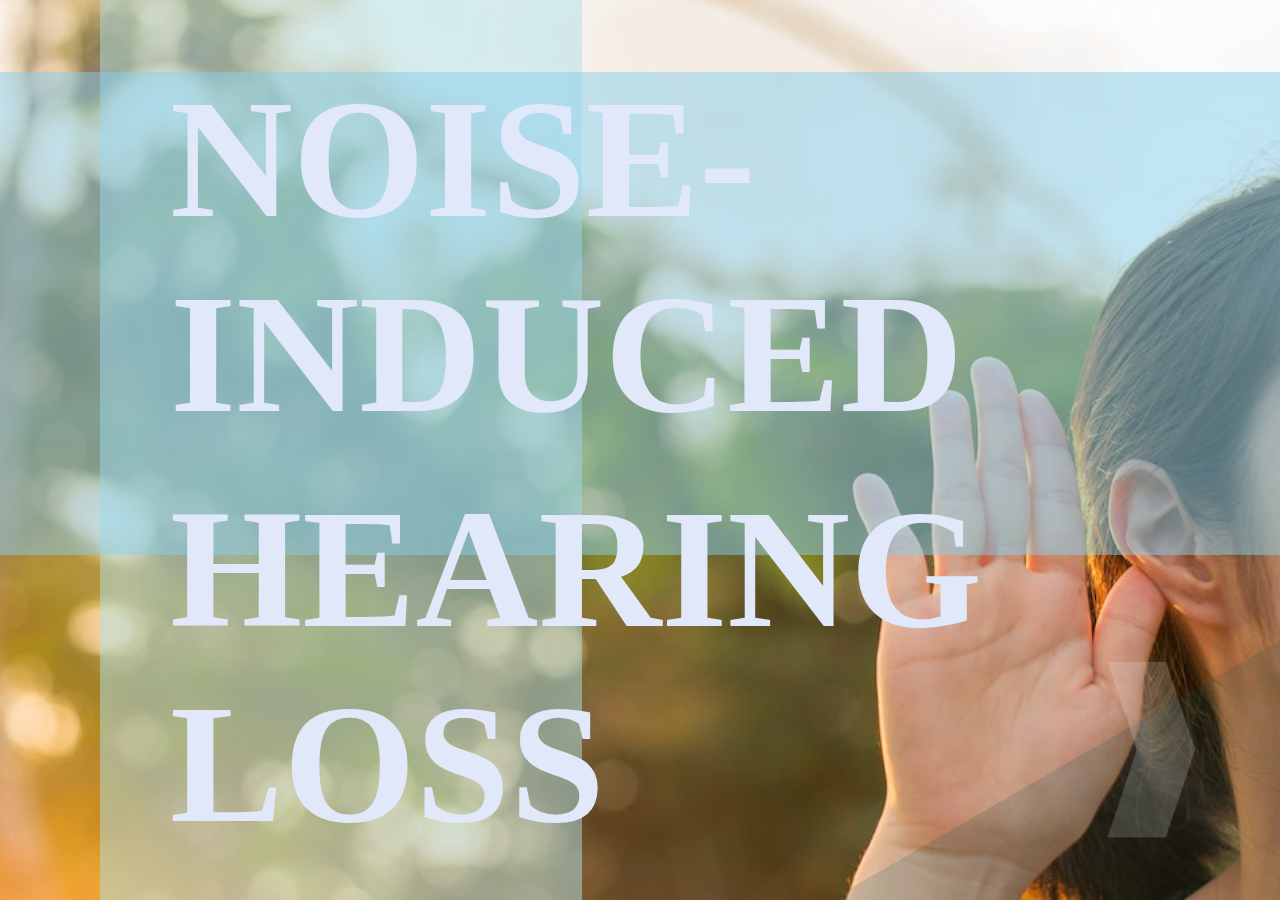
<file: index.html>
<!DOCTYPE html>
<html lang="en">
  <head>
    <meta charset="UTF-8">
    <meta name="viewport" content="width=device-width">
    <link rel="stylesheet" href="css/style.css">
    <title>title here</title>
  </head>

  <body>
    <div class="main">
      <div class="bar1">
      </div>
      <div class="bar2">
      </div>
      <div class="title-container">
        <h1 class="title">NOISE-INDUCED</h1>
        <h1 class="title">HEARING LOSS</h1>
      </div>
      <div class="button-container1">
	      <a  href="info.html"><button type="button" class="next-button"></button></a>
        <div class="box1">
        </div>
      </div>
    </div>
  </body>
</html>
</file>
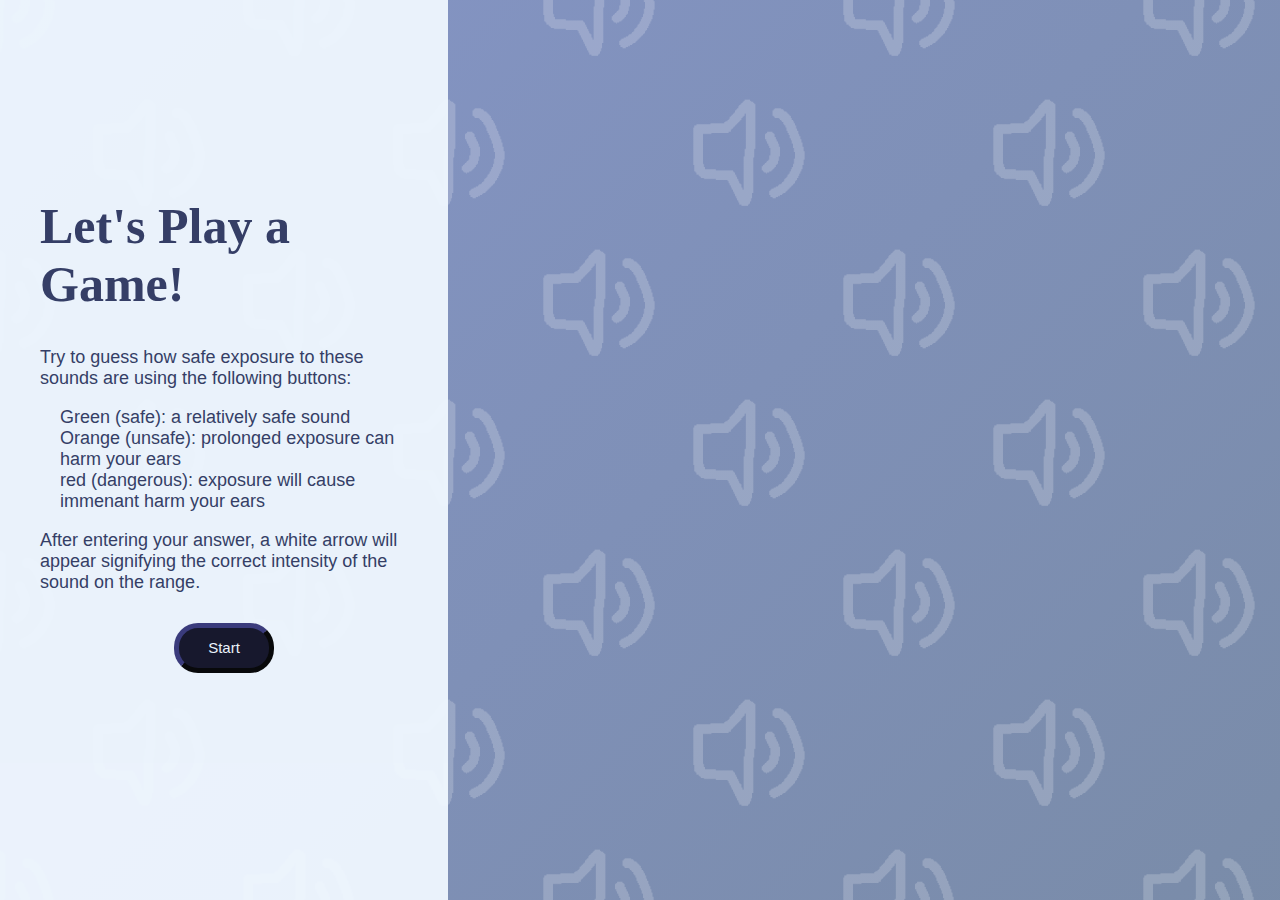
<file: game1.html>
<!DOCTYPE html>
<html lang="en">
    <head>
    <meta name="viewport" content="width=device-width">
    <link rel="stylesheet" href="css/game.css">
    <link rel="stylesheet" href="css/game1-style.css">
    <script type="text/javascript" src="js/game1.js"></script>
    <title>How Dangerous is that Sound</title>
  </head>

  <body>
    <div class="main">
      <div class="background"></div>
      <svg class="fader-col"></svg>
      <div class="col" id="col">
        <div class="pregame text-container" id="pregame1">
          <h1 id="col-title">Let's Play a Game!</h1>
          <b>Try to guess how safe exposure to these sounds are using the following buttons: </b><br><br>
          <div class="options">
            <b>Green (safe): a relatively safe sound</b><br>
            <b>Orange (unsafe): prolonged exposure can harm your ears</b><br>
            <b>red (dangerous): exposure will cause immenant harm your ears</b><br>
          </div><br> 
          <b>After entering your answer, a white arrow will appear signifying the correct intensity of the sound on the range.</b>
          <div class="start-container">
            <button type="button" class="start" id="button" onclick="startgame()">Start</button>
          </div>
        </div>
      </div>

      <div class="game box-flex" id="game-display">
        <b class="display" id="display-score">Score: N/A</b>
        <div class="box display" id="display-container">
          <h1 class="display" id="display-object">If you are seeing this, then something went wrong. Try reloading this page!</h1>
          <h2 class="display" id="display-win"></h2>
          <img src="img/not-found.png" id="display-image">
          <div class="display" id="display-next">
            <a href="page2.html"></a><button id="next">Next ></button></a>
            <a href="guess.html"><button id="restart">↺</button></a>
          </div>
        </div>
      </div>
      <div class="game select" id="game-controls">
        <input type="range" disabled="true" class="display" id="display-answer">
        <div class="button-container" id="safe-container">
          <button type="button" class="button" id="safe" onClick="isSafe()"></button>
        </div>
        <div class="button-container" id="unsafe-container">
          <button type="button" class="button" id="unsafe" onClick="isUnsafe()"></button>
        </div>
        <div class="button-container" id="dangerous-container">
          <button type="button" class="button" id="dangerous" onClick="isDangerous()"></button>
        </div>
      </div>
    </div>
  </body>
</html>
</file>
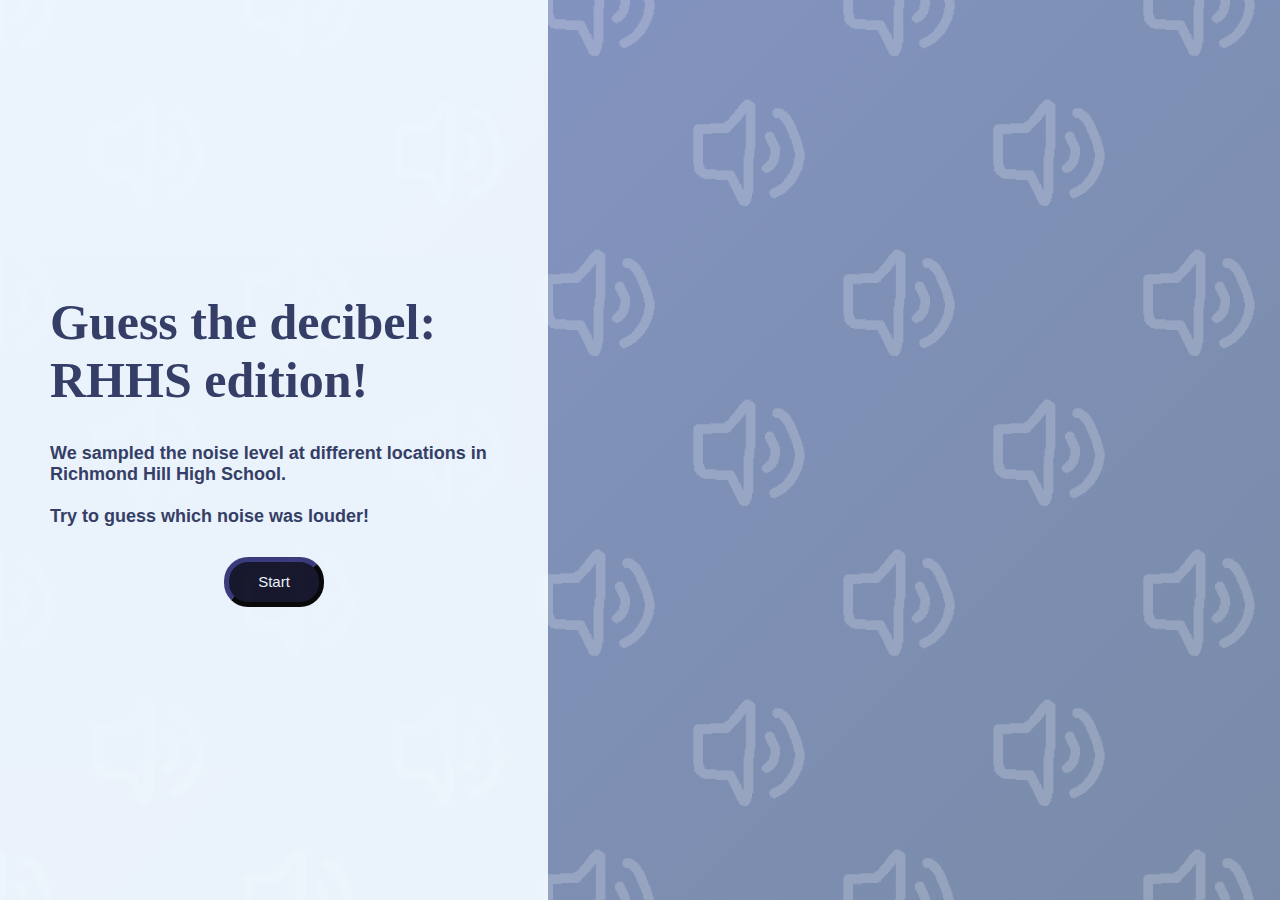
<file: game2.html>
<!DOCTYPE html>
<html lang="en">
    <head>
    <meta name="viewport" content="width=device-width">
    <link rel="stylesheet" href="css/game.css">
    <link rel="stylesheet" href="css/game2-style.css">
    <script type="text/javascript" src="js/game2.js"></script>
    <title>Guess the Decibel</title>
  </head>

  <body>
    <div class="main">
      <div class="background"></div>
      <svg class="fader-col"></svg>
      <div class="col" id="col">
        <div class="pregame text-container" id="pregame1">
          <h1 id="col-title">Guess the decibel: <br>RHHS edition!</h1>
          <b>We sampled the noise level at different locations in Richmond Hill High School. <br><br> Try to guess which noise was louder!</b>
          <div class="start-container">
            <button type="button" class="start" id="button" onclick="startgame()">Start</button>
          </div>
        </div>
      </div>

      <div class="game" id="game-display">
        <div id="game-text-container">
          <b class="display" id="display-line">Which one was louder?</b><br>
          <b class="display" id="display-score">Score: N/A</b>
          <div class="display-buttons hide" id="next-button-bar">
            <a href="data.html" class="link-container" id="data-container"><button class="link-button" id="data-button">Data</button></a>
            <a href="more-info.html" class="link-container" id="next-container"><button class="link-button" id="next-button">Next</button></a>
            <a href="guess.html" class="link-container" id="restart-container"><button class="link-button" id="restart-button">↺</button></a>
          </div>
        </div>
      </div>
      <div class="game box-flex" id="game-options">
        <div class="choice" id="left-choice">
          <button class="choice-button" id="left-button" onclick="leftbutton()">A</button>
        </div>
        <div class="choice" id="right-choice">
          <button class="choice-button" id="right-button" onclick="rightbutton()">B</button>
        </div>
      </div>
    </div>
  </body>
</html>
</file>
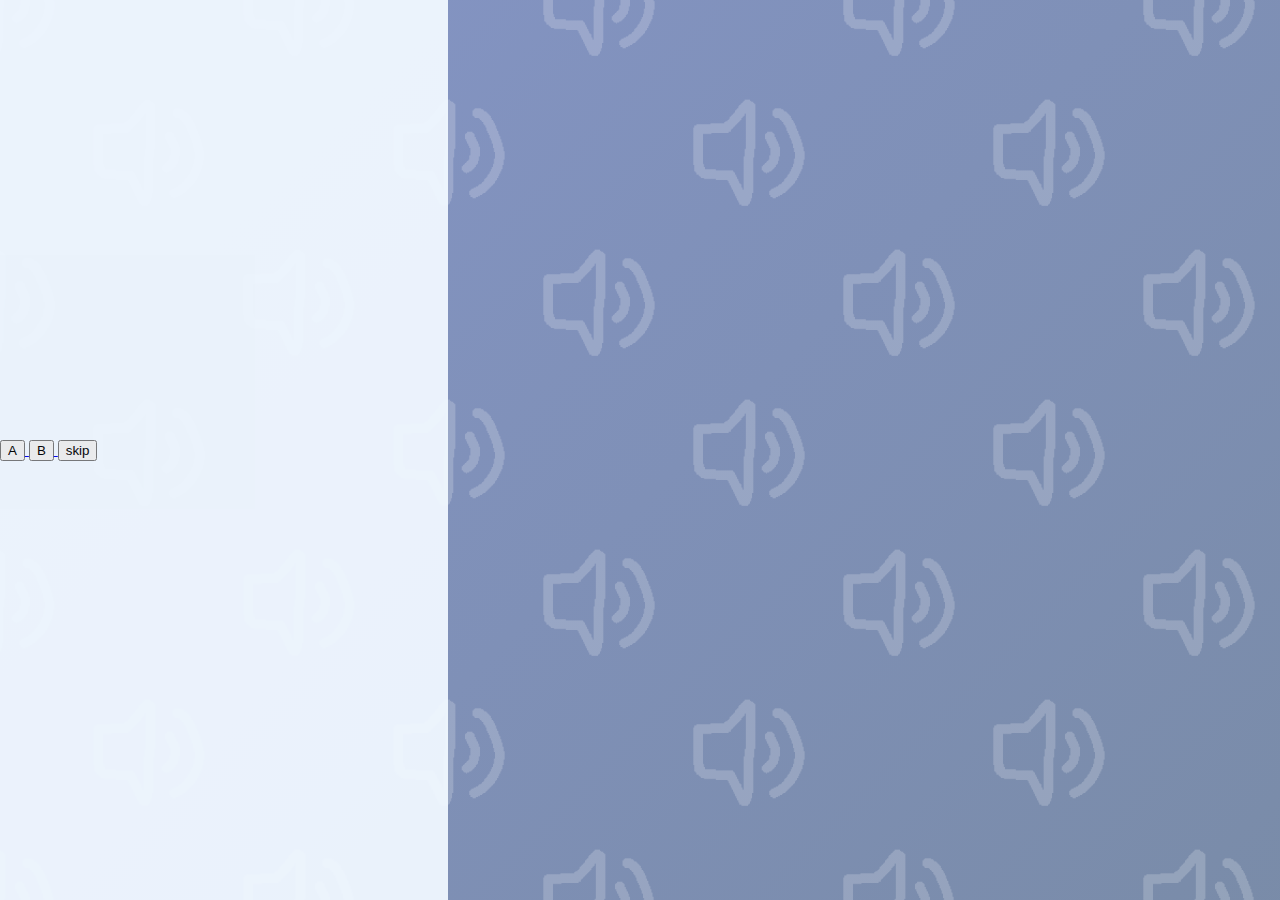
<file: guess.html>
<!DOCTYPE html>
<html lang="en">
    <head>
    <meta name="viewport" content="width=device-width">
    <link rel="stylesheet" href="css/game.css">
    <script type="text/javascript" src="js/game-main.js"></script>
    <title>Choose a Game</title>
  </head>

  <body>
    <div class="main">
      <div class="background"></div>
      <div class="col" id="col">

        <div class="choosegame" id="choosegame">
          <a href="game1.html">
            <button type="button" id="game1-button">A</button>
          </a>
          
          <a href="game2.html">
            <button type="button" id="game2-button">B</button>
          </a>

          <a href="more-info.html">
            <button type="button" id="skip-button">skip</button>
          </a>
        </div>
      </div>
    </div>
    <svg class="fader"></svg>
  </body>
</html>
</file>
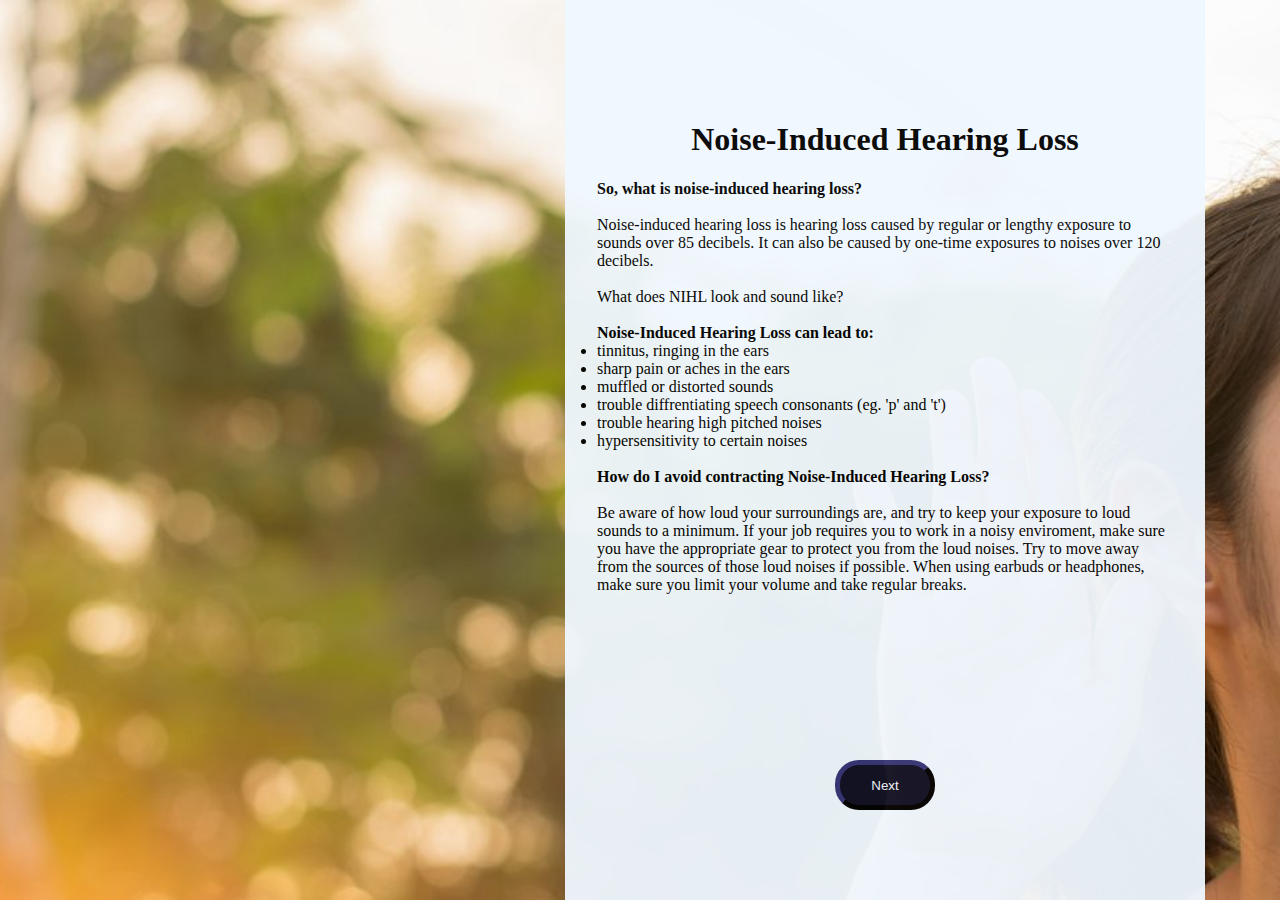
<file: info.html>
<!DOCTYPE html>
<html lang="en">
    <head>
    <meta name="viewport" content="width=device-width">
    <link rel="stylesheet" href="css/page1.css">
    <title>Noise-Induced Hearing Loss</title>
  </head>

  <body>
    <div class="main">
      <div class="dim"></div>
      <div class="col">
        <h1>Noise-Induced Hearing Loss</h1>
        <div class="text-container">
          <body><b>So, what is noise-induced hearing loss?</b> <br><br> Noise-induced hearing loss is hearing loss 
          caused by regular or lengthy exposure to sounds over 85 decibels. It can also be caused by 
          one-time exposures to noises over 120 decibels.  <br><br> What does NIHL look and sound like? 
          <br><br> <b>Noise-Induced Hearing Loss can lead to:</b></body>
          <li> tinnitus, ringing in the ears</li>
          <li> sharp pain or aches in the ears</li>
          <li> muffled or distorted sounds</li>
          <li> trouble diffrentiating speech consonants (eg. 'p' and 't') </li>
          <li> trouble hearing high pitched noises </li>
          <li> hypersensitivity to certain noises </li><br>
          <body><b>How do I avoid contracting Noise-Induced Hearing Loss?</b> <br><br> Be aware of how loud your
          surroundings are, and try to keep your exposure to loud sounds to a minimum. If your job
          requires you to work in a noisy enviroment, make sure you have the appropriate gear to
          protect you from the loud noises. Try to move away from the sources of those loud noises
          if possible. When using earbuds or headphones, make sure you limit your volume and take
          regular breaks.</body>
          <br><br><br><svg class="fade-text"></svg>
        </div>
        <div class="next-button-container"><a href="guess.html" class="next-button" id="wrapper">
          <button type="button" class="next-button" id="button">Next</button>
        </a></div>
      </div>
    </div>
    <script>setup()</script>
    <svg id="fader"></svg>
  </body>
</html>
</file>
<file: css/style.css>
body{
  margin:0px;
  position:fixed;
  overflow:hidden;
  min-height:100%;
  width:100%;
}
.main{
  height:100%;
  width:100%;
  background-image: url("../img/bg.jpg");
  position:fixed;
  background-size:cover;
  background-position: center;
  overflow: hidden;
}

.bar1{
  background:powderblue;
  min-height:100%;
  width:33%;
  padding-top:10px;
  padding-left:30px;
  padding-right:30px;
  opacity:50%;
  left:100px;
  position:fixed;
  animation: onload-bar1 1.5s 1;
  z-index:-2;
}

@keyframes onload-bar1 {
  from{
    left:0px;
    opacity:20%;
  }
  to{
    left:100px;
    opacity:50%;
  }
}

.bar2{
  background:skyblue;/*azure;*/
  height:47%;
  width:100%;
  padding-left:40px;
  padding-top:30px;
  padding-bottom:30px;
  margin:auto;
  position: fixed;
  top:8%;
  animation: onload-bar2 0.9s 1;
  opacity:50%;
  z-index:-1;
}

@keyframes onload-bar2 {
  from{
    top:2%;
    opacity:20%;
  }
  to{
    top:8%;
    opacity:50%;
  }
}

.title-container{
  text-overflow: clip;
  left:100px;
  top:8%;
  transform: translate(70px,-10px);
  height:80%;
  width:80%;
  position:fixed;
}
.title{
  margin-top:0;
  margin-bottom:20px;
  font-family: Impact;
  /*font-weight: bolder;*/
  font-size:170px;
  -webkit-text-fill-color: #e0e8fa;
}

.button-container1{
  object-fit:cover;
  height:200px;
  width:140px;
  position: fixed;
  bottom:50px;
  right:50px;
}

.box1{
  background:#004b56;
  position:fixed;
  bottom:-150px;
  right:-250px;
  width: 800px;
  height: 300px;
  rotate:-30deg;
  z-index:-1;
  transition: all 0.5s;
  opacity: 15%;
}
.button-container1:hover .box1{
  transform:rotate(-5deg);
  opacity: 80%;
}


.a{
  height:200px;
  width:140px;
  display:block;
  width: 100%;
}
.next-button{
  background:transparent;
  background-image: url("../img/arrow.png");
  background-size:cover;
  border:0px;
  height:100%;
  width:100%;
  transition: transform 0.5s, opacity 0.5s, width 0.15s, height 0.15s;
  opacity:20%;
}
.button-container1:hover .next-button{
  transform: translateX(20px);
  opacity:100%;
}
.next-button:hover{
  cursor:pointer;
}
.next-button:active{
  cursor:pointer;
  height:90%;
  width:90%;
}
</file>
<file: css/game.css>
body {
  margin: 0px;
  position: fixed;
  overflow: hidden;
  min-height: 100%;
  width: 100%;
}

.main {
  height: 100%;
  width: 100%;
  background: #455961;
  position: fixed;
  background-size: cover;
  background-position: center;
  overflow: hidden;

  background: linear-gradient(-45deg, #3f5057, #6e828a, #8595c7);
  background-size: 400% 400%;
  animation: gradient-bg 20s ease infinite;
}

@keyframes gradient-bg {
  0% {
    background-position: 0%;
  }

  50% {
    background-position: 100% 50%;
  }

  100% {
    background-position: 0% 50%;
  }
}

.background {
  background-image: url("../img/sound-tile.png");
  position: fixed;
  height: 100%;
  width: 100%;
  background-repeat: repeat;
  background-size: 300px;
  opacity: 20%;
  z-index: -1;
}

.fader {
  opacity: 0%;
  background: rgb(235, 248, 252);
  width: 100%;
  height: 100%;
  position: fixed;
  z-index: 999;
  pointer-events: none;
  animation: onload-fade 400ms 1;
}

.fader-col{
  background: aliceblue;
  position: fixed;
  height: 100%;
  width: 35%;
  z-index: 999;
  opacity:1%;
  pointer-events: none;
  animation: onload-fade 1s 1;
}

@keyframes onload-fade {
  from {
    opacity: 1;
  }

  10% {
    opacity: 1;
  }

  to {
    opacity: 0;
  }
}

.col {
  background: aliceblue;
  position: fixed;
  height: 100%;
  width: 35%;
  opacity: 95%;
  display: flex;
  flex-direction: column;
  justify-content: center;
}


.pregame {
  z-index: 1;
}
.game{
  visibility:hidden;
}
.back {
  visibility: hidden;

  position:fixed;
  top: 0px;
  left: 0px;
  width: 25%;
  height: 40px;

  background: #414b79;
  border: transparent;
  font-size: 40px;
  font-family:'Trebuchet MS';
  -webkit-text-fill-color: azure;
}

/* animations */

.slide-out {
  opacity: 0%;
  animation: slide 1s 1;
}

@keyframes slide {
  from {
    transform: translateX(0px);
    opacity: 1;
  }

  to {
    transform: translateX(-100px);
    opacity: 0;
  }
}


.fade-out {
  opacity: 0%;
  animation: fade-out 0.5s 1;
}

@keyframes fade-out {
  from {
    opacity: 1;
  }

  to {
    opacity: 0;
  }
}

.fade-in {
  opacity: 1;
  animation: fade-in 0.5s 1;
}
</file>
<file: css/game1-style.css>
.fade-in-fast{
  animation:fade-in-fast 0.5s 1;
  opacity:1;
}
@keyframes fade-in-fast {
  from{opacity: 0;}
  to{opacity: 1;}
}

h1#col-title {
  -webkit-text-fill-color: #2f3861;
  margin-top: 0;
  padding-top: 0;
  font-size: 50px;
}

b {
  -webkit-text-fill-color: #2f3861;
  text-align: center;
  font-size: 18px;
  font-family: Verdana, Geneva, Tahoma, sans-serif;
}

.options {
  padding-left: 20px;
}


.text-container {
    position: absolute;
    font-weight: lighter;
    padding-left: 40px;
    padding-right: 40px;
    padding-bottom: 30px;

}

.start-container {
  margin-top: 30px;
  width: 100%;
  display: flex;
}

.start {
  margin-left: auto;
  margin-right: auto;
  height: 50px;
  width: 100px;
  border-width: 5px;
  border-style: outset;
  background: rgb(16, 16, 36);
  border-color: rgb(16, 16, 36);
  color: aliceblue;
  border-radius: 24px;
  transition: background 0.5s, color 0.5s, border-color 0.5s;
  font-family: sans-serif;
  font-size: 15px;
}

.start:hover {
  background: aliceblue;
  color: rgb(121, 121, 255);
  border-color: rgb(121, 121, 255);
}

/*-----------*/

.box-flex {
  position:fixed;
  width:100%;
  height:100%;
  display:flex;
  align-content:center;
  flex-wrap:wrap;
}

.box{
  background:white;

  width:33%;
  height:min-content;
  min-height: 40%;

  padding:30px;
  padding-left: 50px;
  padding-right: 50px;
  margin-left:auto;
  margin-right:auto;

  transform: translateY(-80px);
  text-align:center;

  display: flex;
  flex-direction: column;

  border-radius: 10px;
  box-shadow: 0px 0px 20px 12px #00000028;
}


#display-image{
  width: 100%;
  height:100%;
  background-position: center;
  object-fit: cover;
  /* overflow: hidden; */
  align-self: center;
  border-radius: 5px;
}
.display#display-object{
  margin:0px;
  margin-bottom: 30px;
}

.display#display-score{
  position:absolute;
  top:50%;
  font-size: 40px;
  -webkit-text-fill-color: azure;
}
.display#display-win{
  visibility:hidden;
  font-size: 30px;
}

/*   buttons   */
.select{
  position:fixed;
  width:100%;
  display:flex;
  bottom:12%
}
.button-container{
  height:50px;
  width:50px;
}
.button{
  width: 100%;
  height: 100%;
  border-width: 2px;
}
button:hover{
  cursor:pointer;
}
#safe-container{
  width:42%;
  margin-left:5%;
}
#safe{
  background:rgb(123, 255, 123);
  border-style:hidden;
  border-top-left-radius: 25px;
  border-bottom-left-radius: 25px;
}
#safe:hover{
  background:rgb(94, 250, 94);
}

#unsafe-container{
  width:30%;
}
#unsafe{
  background:#ffe9ae;
  border-style:hidden;
}
#unsafe:hover{
  background: #ffe08d;
}

#dangerous-container{
  width:18%;
  margin-right:5%;
}
#dangerous{
  background:#df6478;
  border-style:hidden;
  border-top-right-radius: 25px;
  border-bottom-right-radius: 25px;
}
#dangerous:hover{
  background: #f13d5b;
}
/*          */

.display#display-answer{
  visibility: hidden;
  -webkit-appearance: none; 
  appearance: none;
  position: fixed;
  width: 90%;
  height:30px;
  margin-left:5%;
  margin-right:5%;
  bottom: 12%;
  transform: translateY(40px);
}
.display#display-answer::-webkit-slider-thumb {
  -webkit-appearance: none; 
  appearance: none;width: 0; 
  height: 0; 
  border-left: 20px solid transparent;
  border-right: 20px solid transparent;
  border-bottom: 20px solid rgb(218, 220, 226);
}

.display#display-next{
  visibility: hidden;
}

button#next{
  padding:0px;
  margin:0px;
  margin-right:5px;
  height:40px;
  width: 85px;
  border:none;
  border-top-left-radius: 18px;
  border-bottom-left-radius: 18px;
  background-color:#2f3861;
  -webkit-text-fill-color: azure;
  font-size: 18px;
  transition:all 0.5s;
}
button#next:hover{
  font-size: 22px;
  background-color:#242c50;
}
button#restart{
  padding:0px;
  margin:0px;
  height:40px;
  width: 55px;
  border:none;
  border-top-right-radius: 18px;
  border-bottom-right-radius: 18px;
  background-color:#2f3861;
  -webkit-text-fill-color: azure;
  font-size: 18px;
  transition:all 0.5s;
}
button#restart:hover{
  font-size: 22px;
  background-color:#242c50;
}
</file>
<file: css/game2-style.css>
.main{
  display:flex;
}

.start-container {
  margin-top: 30px;
  width: 100%;
  display: flex;
}
.col{
  padding-left: 50px;
  padding-right: 50px;
}
h1#col-title {
  -webkit-text-fill-color: #2f3861;
  margin-top: 0;
  padding-top: 0;
  font-size: 50px;
}

b {
  -webkit-text-fill-color: #2f3861;
  text-align: center;
  font-size: 18px;
  font-family: Verdana, Geneva, Tahoma, sans-serif;
}
.start {
  margin-left: auto;
  margin-right: auto;
  height: 50px;
  width: 100px;
  border-width: 5px;
  border-style: outset;
  background: rgb(16, 16, 36);
  border-color: rgb(16, 16, 36);
  color: aliceblue;
  border-radius: 24px;
  transition: background 0.5s, color 0.5s, border-color 0.5s;
  font-family: sans-serif;
  font-size: 15px;
}

.start:hover {
  background: aliceblue;
  color: rgb(121, 121, 255);
  border-color: rgb(121, 121, 255);
}

#game-display {
  position: fixed;
  width: 100%;
  height: 40%;
  top: 0%;
  left: 0;
  background: aliceblue;
  display: flex;

  border: solid;
  border-width:0px;
  border-bottom-width:10px;
  border-color: rgb(188, 208, 226);
}

#game-text-container{
  width:100%;
  height:min-content;
  position:absolute;
  bottom: 80px;
  
  display:flex;
  flex-direction: column;
  font-size: 50px;
}
.display{
  font-size: inherit;
}
#game-options {
  position: fixed;
  width: 100%;
  height: 33%;
  bottom: 10%;
  left: 0;
  display: flex;
  flex-direction: row;
}

.choice {
  margin-left: auto;
  margin-right: auto;
  background: transparent;
  width: 30%;
  height: 100%;
}
.choice-button {
  background: aliceblue;
  border-radius: 15px;
  width: 100%;
  height: 100%;
  border: none;
  -webkit-text-fill-color: #2f3861;
  text-align: center;
  font-size: 30px;
  line-height: 40px;
  font-family: Verdana, Geneva, Tahoma, sans-serif;
}
.choice-button:hover{
  background: rgb(200, 217, 233);
}
.choice-button:disabled{
  color:black;
}

.wrong{
  background: #ff849f;
}
.wrong:hover{
  background: #ff849f;
}
.correct{
  background: #a1eeb8;
}
.correct:hover{
  background: #a1eeb8;
}

.fade-in {
  visibility: visible;
  animation: fade-in 1s 1;
}

@keyframes fade-in {
  from {
    opacity: 0
  }

  to {
    opacity: 1
  }
}

.fade-out {
  opacity: 0;
  animation: fade-out 2s 1;
}

@keyframes fade-out {
  from {
    opacity: 1
  }

  to {
    opacity: 0
  }
}

.change-option {
  animation: change-option 2s 1;
}

@keyframes change-option {
  from {
    opacity: 1
  }

  20% {
    opacity: 1
  }

  60% {
    opacity: 0
  }

  to {
    opacity: 1;
  }
}

.finish-box-change#game-display{
  width:50%;
  height:50%;
  left: calc(25% - 10px);
  top:25%;
  border-width: 10px;
  border-radius: 30px;
  animation: finish-display-change 1.5s 1;
}

@keyframes finish-display-change{
  from {
    left:-10px;
    top: 0px;
    width: 100%;
    height: 40%;
    border-radius: 0px;
  }
  to {
    left: calc(25% - 10px);;
    top:25%;
    width: 50%;
    height: 50%;
    border-radius: 30px;
  }
}

.finish-text-change#game-text-container{
  top:60px;
  font-size: 30px;
}


#next-button-bar{
  visibility:visible;
  display: flex;
  flex-direction: row;
  height:40px;
  margin-top:80px;
}

.link-container{
  margin-left:3px;
  margin-right:3px;
}
#data-container{
  margin-left:auto;
}
#restart-container{
  margin-right:auto;
}

.link-button{
  height: 100%;
  background: #2f3861;
  color: aliceblue;
  border:none;
  font-size: 18px;
  transition:all 0.5s;
}
.link-button:hover{
  background: #242c50;
  font-size: 22px;

}

#data-button{
  border-top-left-radius: 15px;
  border-bottom-left-radius: 15px;
  width: 60px;
}
#next-button{
  width: 70px;
}
#restart-button{
  border-top-right-radius: 20px;
  border-bottom-right-radius: 20px;
  width: 40px;
}

.hide#next-button-bar{
  height:0px;
  margin:0px;
  visibility:hidden;
}
</file>
<file: css/page1.css>
body{
  margin:0px;
  position:fixed;
  overflow:hidden;
  min-height:100%;
  width:100%;
}
.main{
  height:100%;
  width:100%;
  background-image: url("../img/bg.jpg");
  position:fixed;
  background-size:cover;
  background-position: center;
  overflow: hidden;
}
.col {
  background: aliceblue;
  position: fixed;
  right: 75px;
  height: 100%;
  width: 50%;
  opacity: 95%;
  animation: slide 0.8s 1;
}

@keyframes slide {
  from {
    opacity: 0%;
    right: 0px;  
  }
  to {
    opacity: 95%;
    right: 75px;
  }
}

h1 {
  padding-top: 100px;
  text-align: center;
}

.text-container{
  padding-left: 5%;
  padding-right: 5%;
}
b {
  text-align: center;
}

.next-button-container{
  display:flex;
  position: fixed;
  bottom: 10%;
  width:50%;
}
.next-button#wrapper{
  margin-left:auto;
  margin-right:auto;
}

.next-button#button{
  height: 50px;
  width: 100px;
  border-width: 5px;
  border-style: outset;
  background:rgb(16, 16, 36);
  border-color: rgb(16, 16, 36);
  color: aliceblue;
  border-radius: 24px;
  transition: all 0.5s;
}

.next-button#button:hover{
  background:aliceblue;
  color: rgb(121, 121, 255);
  border-color: rgb(121, 121, 255);
}

#fader {
  opacity: 0%;
  background: rgb(235, 248, 252);
  width: 100%;
  height: 100%;
  position: fixed;
  z-index: 999;
  animation-duration: 0.3s;
  pointer-events: none;
}

@keyframes fade-in {
  from { opacity: 0 }
    to { opacity: 1 }
}
#fader.fade-in {
  opacity: 1;
  animation-name: fade-in;
}
</file>
